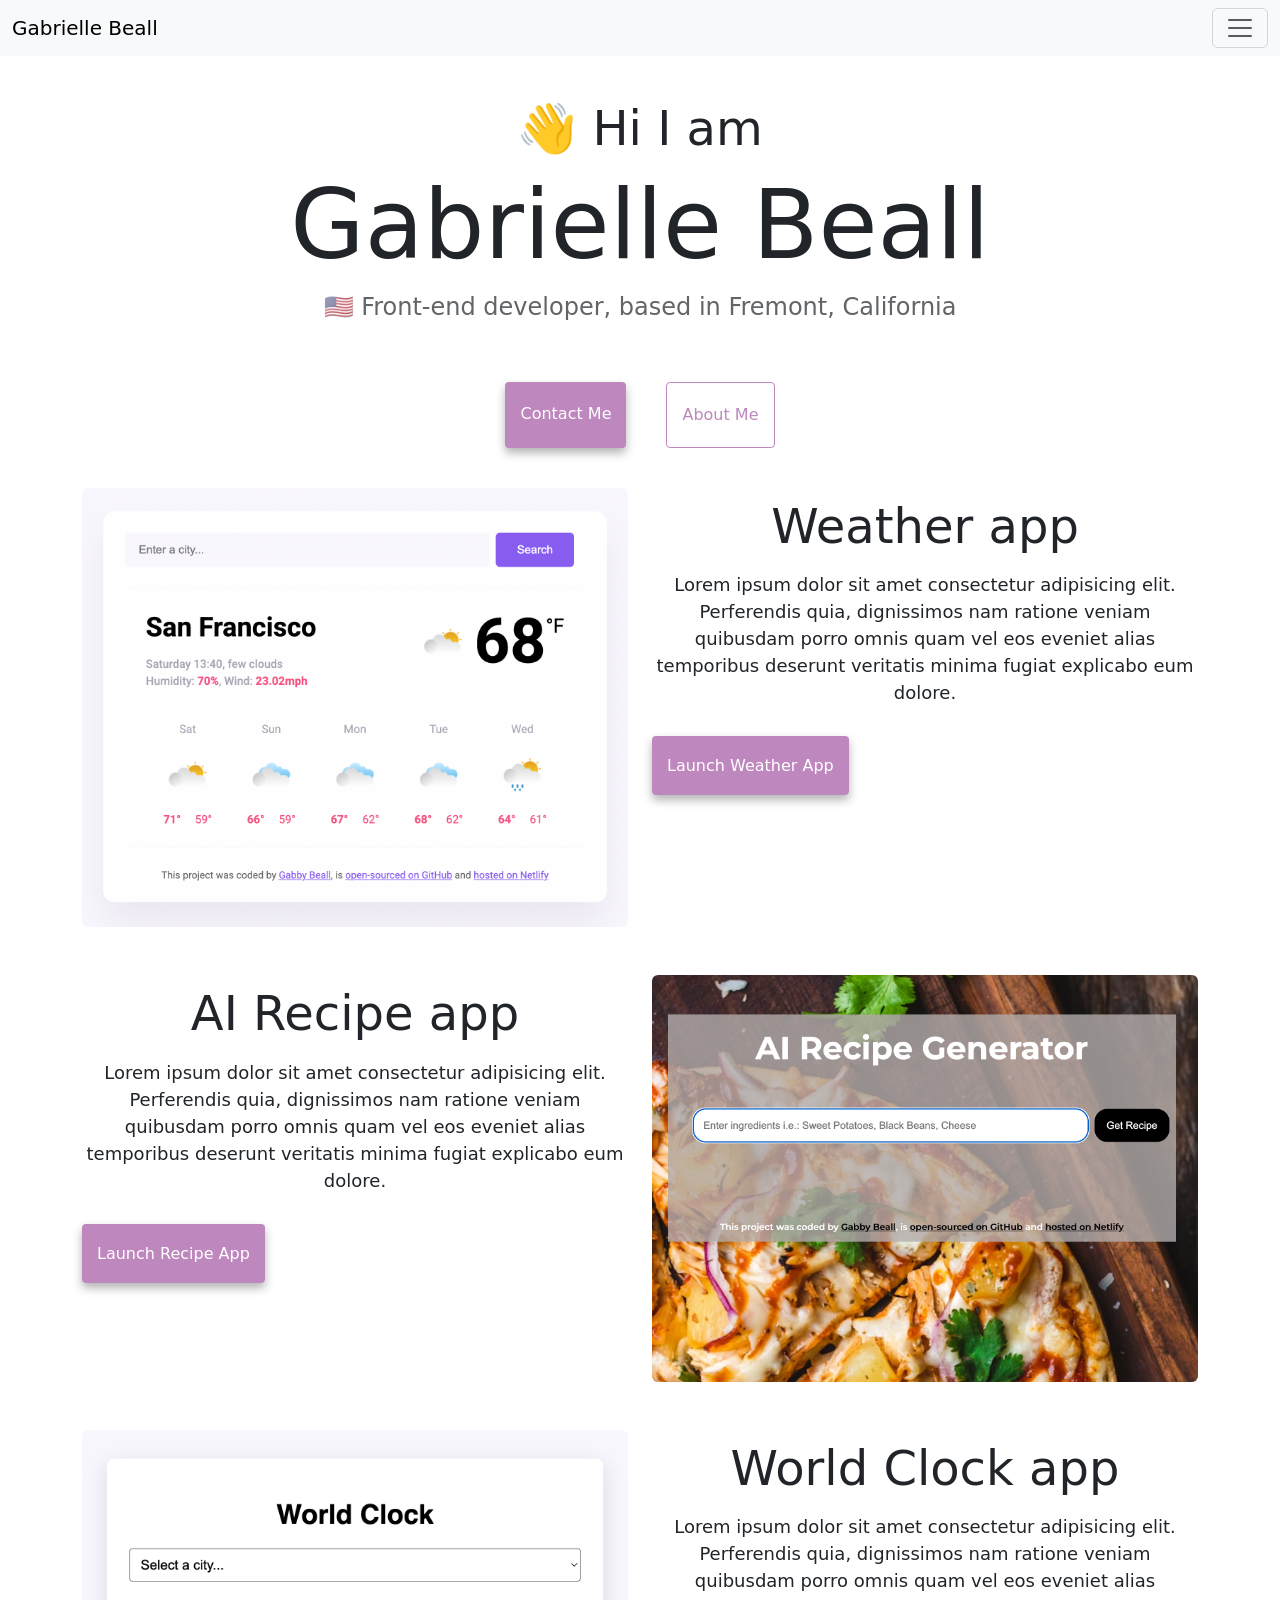
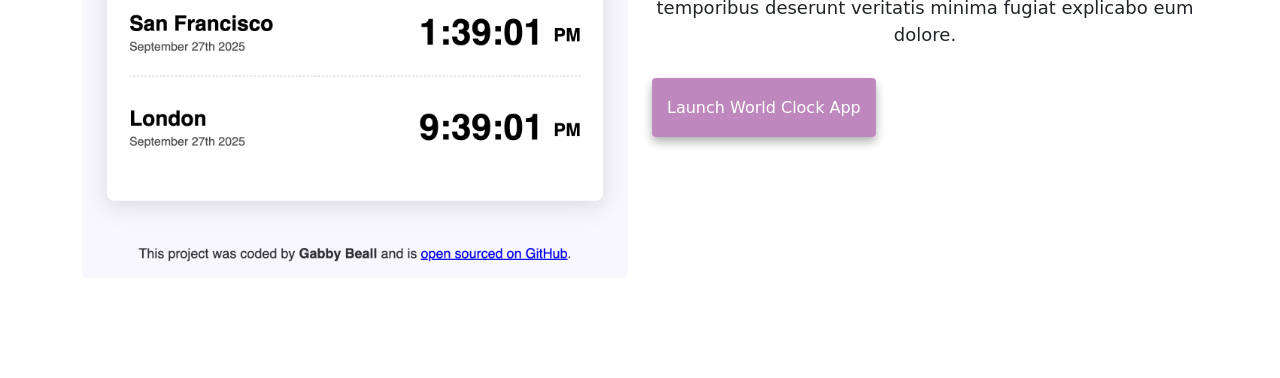
<file: index.html>
<!DOCTYPE html>
<html lang="en">
  <head>
    <meta charset="UTF-8" />
    <meta http-equiv="X-UA-Compatible" content="IE=edge" />
    <meta name="viewport" content="width=device-width, initial-scale=1.0" />
    <meta
      name="description"
      content="Gabrielle Beall is a front-end developer based in California, USA. Check out her projects and contact her for job inquiries"
    />
    <title>Front-end developer - Gabrielle Beall</title>
    <link
      href="https://cdn.jsdelivr.net/npm/bootstrap@5.3.8/dist/css/bootstrap.min.css"
      rel="stylesheet"
      integrity="sha384-sRIl4kxILFvY47J16cr9ZwB07vP4J8+LH7qKQnuqkuIAvNWLzeN8tE5YBujZqJLB"
      crossorigin="anonymous"
    />
    <script
      src="https://cdn.jsdelivr.net/npm/bootstrap@5.3.8/dist/js/bootstrap.bundle.min.js"
      integrity="sha384-FKyoEForCGlyvwx9Hj09JcYn3nv7wiPVlz7YYwJrWVcXK/BmnVDxM+D2scQbITxI"
      crossorigin="anonymous"
    ></script>
    <link rel="stylesheet" href="/style.css" />
  </head>
  <body>
    <nav class="navbar fixed-top bg-body-tertiary">
      <div class="container-fluid">
        <a class="navbar-brand" href="/" title="Homepage">Gabrielle Beall</a>
        <button
          class="navbar-toggler"
          type="button"
          data-bs-toggle="collapse"
          data-bs-target="#navbarNavAltMarkup"
          aria-controls="navbarNavAltMarkup"
          aria-expanded="false"
          aria-label="Toggle navigation"
        >
          <span class="navbar-toggler-icon"></span>
        </button>
        <div class="collapse navbar-collapse" id="navbarNavAltMarkup">
          <div class="navbar-nav">
            <a
              class="nav-link active"
              aria-current="page"
              href="/"
              title="Homepage"
              >Home</a
            >
            <a class="nav-link" href="/about.html" title="About Gabrielle Beall"
              >About me</a
            >
            <a
              class="nav-link"
              href="/about.html#contact"
              title="Contact Gabrielle Beall"
              >Contact me</a
            >
          </div>
        </div>
      </div>
    </nav>
    <h2>👋 Hi I am</h2>
    <h1>Gabrielle Beall</h1>
    <h3>🇺🇸 Front-end developer, based in Fremont, California</h3>
    <div class="navigation-links">
      <a
        href="/about.html#contact"
        class="contact-link"
        title="Contact Gabrielle Beall"
        >Contact me</a
      >
      <a href="/about.html" class="about-link" title="About Gabrielle Beall"
        >About me</a
      >
    </div>
    <div class="container">
      <div class="row">
        <div class="col-sm-6">
          <img
            src="/images/weather.png"
            class="img-fluid rounded d-none d-sm-block"
            alt="weather project"
          />
        </div>
        <div class="col-sm-6">
          <h2 class="mb-3">Weather app</h2>
          <p>
            Lorem ipsum dolor sit amet consectetur adipisicing elit. Perferendis
            quia, dignissimos nam ratione veniam quibusdam porro omnis quam vel
            eos eveniet alias temporibus deserunt veritatis minima fugiat
            explicabo eum dolore.
          </p>
          <div class="mt-5">
            <a
              href="https://gbweatherapp.netlify.app/ "
              class="primary-link project-link"
              target="_blank"
              title="Weather project"
              >Launch Weather App</a
            >
          </div>
        </div>
      </div>
      <div class="row mt-5">
        <div class="col-sm-6">
          <h2 class="mb-3">AI Recipe app</h2>
          <p>
            Lorem ipsum dolor sit amet consectetur adipisicing elit. Perferendis
            quia, dignissimos nam ratione veniam quibusdam porro omnis quam vel
            eos eveniet alias temporibus deserunt veritatis minima fugiat
            explicabo eum dolore.
          </p>
          <div class="mb-5 mt-5">
            <a
              href="https://recipe-generator-gb.netlify.app/"
              class="primary-link project-link"
              target="_blank"
              title="AI Recipe project"
              >Launch Recipe App</a
            >
          </div>
        </div>
        <div class="col-sm-6">
          <img
            src="/images/recipe.png"
            class="img-fluid rounded d-none d-sm-block"
            alt="Recipe project"
          />
        </div>
      </div>
      <div class="row mt-5">
        <div class="col-sm-6">
          <img
            src="/images/worldclock.png"
            class="img-fluid rounded d-none d-sm-block"
            alt="World Clock project"
          />
        </div>
        <div class="col-sm-6">
          <h2 class="mb-3">World Clock app</h2>
          <p>
            Lorem ipsum dolor sit amet consectetur adipisicing elit. Perferendis
            quia, dignissimos nam ratione veniam quibusdam porro omnis quam vel
            eos eveniet alias temporibus deserunt veritatis minima fugiat
            explicabo eum dolore.
          </p>
          <div class="mt-5">
            <a
              href="https://worldclock-gb.netlify.app/"
              class="primary-link project-link"
              target="_blank"
              title="World clock project"
              >Launch World Clock App</a
            >
          </div>
        </div>
      </div>
    </div>
  </body>
</html>
</file>
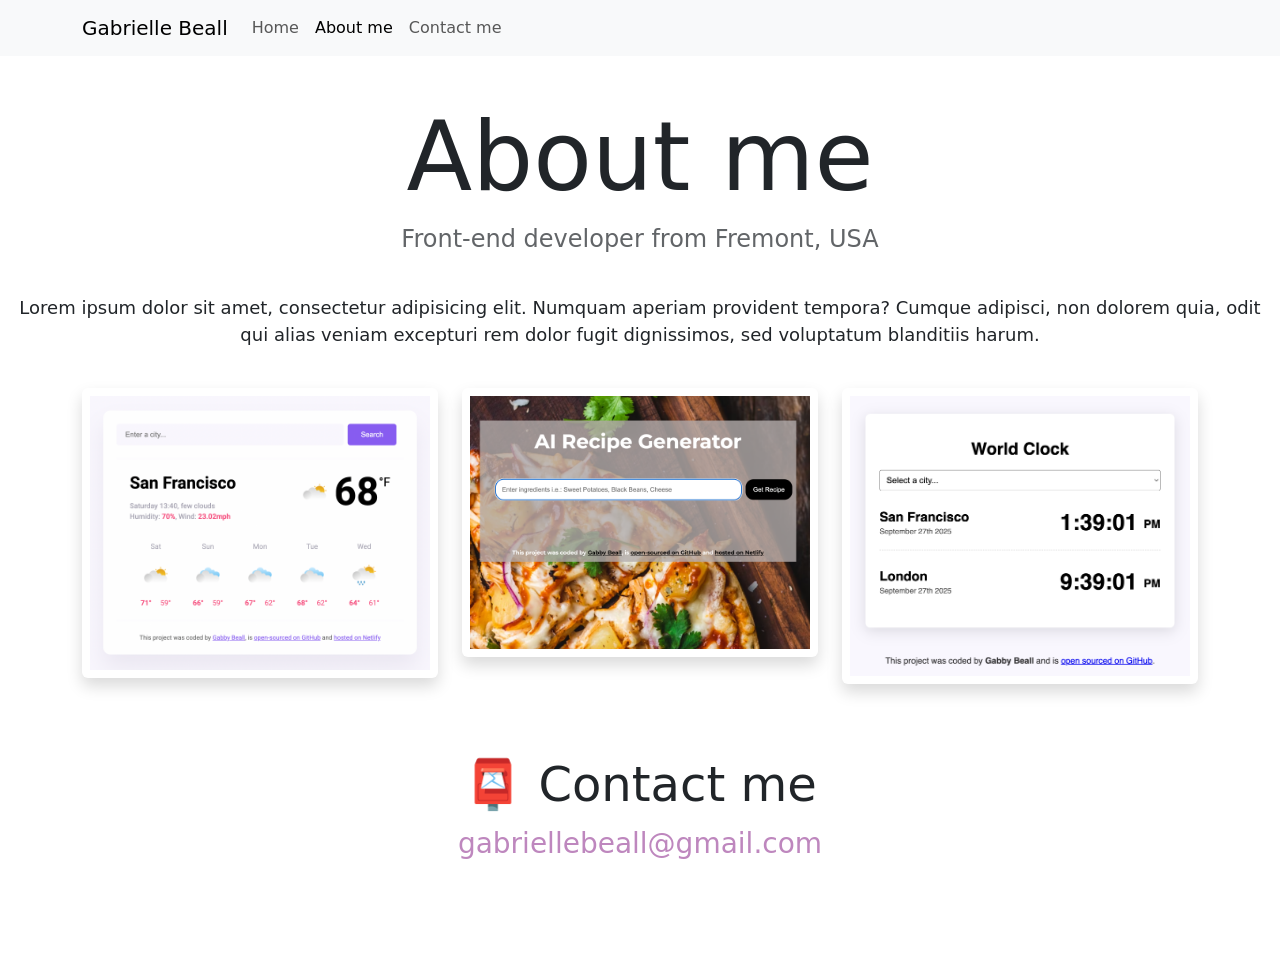
<file: about.html>
<!DOCTYPE html>
<html lang="en">
  <head>
    <meta charset="UTF-8" />
    <meta http-equiv="X-UA-Compatible" content="IE=edge" />
    <meta name="viewport" content="width=device-width, initial-scale=1.0" />
    <meta
      name="description"
      content=" About Gabrielle Beall- front-end developer based in California, USA. Check out her projects and contact her for job inquiries"
    />
    <link
      href="https://cdn.jsdelivr.net/npm/bootstrap@5.3.8/dist/css/bootstrap.min.css"
      rel="stylesheet"
      integrity="sha384-sRIl4kxILFvY47J16cr9ZwB07vP4J8+LH7qKQnuqkuIAvNWLzeN8tE5YBujZqJLB"
      crossorigin="anonymous"
    />
    <script
      src="https://cdn.jsdelivr.net/npm/bootstrap@5.3.8/dist/js/bootstrap.bundle.min.js"
      integrity="sha384-FKyoEForCGlyvwx9Hj09JcYn3nv7wiPVlz7YYwJrWVcXK/BmnVDxM+D2scQbITxI"
      crossorigin="anonymous"
    ></script>
    <link rel="stylesheet" href="/style.css" />
    <title>About me- Gabrielle Beall</title>
  </head>
  <body>
    <nav class="navbar navbar-expand-lg navbar-light bg-light fixed-top">
      <div class="container">
        <a class="navbar-brand" href="/">Gabrielle Beall</a>
        <button
          class="navbar-toggler"
          type="button"
          data-bs-toggle="collapse"
          data-bs-target="#navbarNav"
          aria-controls="navbarNav"
          aria-expanded="false"
          aria-label="Toggle navigation"
        >
          <span class="navbar-toggler-icon"></span>
        </button>
        <div class="collapse navbar-collapse" id="navbarNav">
          <ul class="navbar-nav">
            <li class="nav-item">
              <a class="nav-link" aria-current="page" href="/" title="Homepage"
                >Home</a
              >
            </li>
            <li class="nav-item">
              <a
                class="nav-link active"
                href="/about.html"
                title="About Gabrielle Beall"
                >About me</a
              >
            </li>
            <li class="nav-item">
              <a
                class="nav-link"
                href="/about.html#contact"
                title="Contact Gabrielle Beall"
                >Contact me</a
              >
            </li>
          </ul>
        </div>
      </div>
    </nav>
    <h1>About me</h1>
    <h3>Front-end developer from Fremont, USA</h3>
    <div class="about-paragraphs text-center">
      <p>
        Lorem ipsum dolor sit amet, consectetur adipisicing elit. Numquam
        aperiam provident tempora? Cumque adipisci, non dolorem quia, odit qui
        alias veniam excepturi rem dolor fugit dignissimos, sed voluptatum
        blanditiis harum.
      </p>
    </div>
    <div class="container">
      <div class="row">
        <div class="col-sm-4">
          <img
            src="/images/weather.png"
            class="img-fluid p-2 mb-4 shadow rounded"
            alt="Weather project"
          />
        </div>
        <div class="col-sm-4">
          <img
            src="/images/recipe.png"
            class="img-fluid p-2 mb-4 shadow rounded"
            alt="AI Recipe project"
          />
        </div>
        <div class="col-sm-4">
          <img
            src="/images/worldclock.png"
            class="img-fluid p-2 mb-4 shadow rounded"
            alt="World clock project"
          />
        </div>
      </div>
    </div>
    <div id="contact" class="mt-5">
      <h2>📮 Contact me</h2>
      <a href="mailto:gabbymenz@gmail.com" class="email-link">
        gabriellebeall@gmail.com
      </a>
    </div>
  </body>
</html>
</file>
<file: style.css>
:root {
  --primary-color: rgb(190, 135, 190);
  --secondary-color: rgb(244, 225, 244);
  --box-shadow: 0 5px 10px rgba(0, 0, 0, 0.3);
}

body {
  margin: 100px 0;
}

h1,
h2,
h3 {
  text-align: center;
  margin: 10px;
}

h1 {
  font-size: 96px;
}

h2 {
  font-size: 48px;
}

h3 {
  font-size: 24px;
  opacity: 0.7;
}

p {
  font-size: 18px;
  line-height: 1.5;
  text-align: center;
}

.navigation-links {
  display: flex;
  justify-content: center;
  margin-top: 40px;
  margin-bottom: 20px;
}

.navigation-links a {
  margin: 20px;
  border-radius: 4px;
  padding: 20px 15px;
  text-decoration: none;
  text-transform: capitalize;
}

.contact-link {
  background: var(--primary-color);
  color: white;
  box-shadow: var(--box-shadow);
}

.about-link {
  border: 1px solid var(--primary-color);
  color: var(--primary-color);
}

.primary-link {
  border-radius: 4px;
  padding: 20px 15px;
  text-decoration: none;
  text-transform: capitalize;
  background: var(--primary-color);
  box-shadow: var(--box-shadow);
  color: white;
}

.homepage-link {
  text-align: center;
  display: block;
  color: var(--primary-color);
}

.about-paragraphs {
  display: flex;
  margin: 30px auto;
}

.about-paragraphs p {
  margin: 10px;
}

.email-link {
  display: flex;
  justify-content: center;
  color: var(--primary-color);
  font-size: 28px;
  text-decoration: none;
}

.email-link:hover {
  text-decoration: underline;
}

@media (max-width: 576px) {
  h1 {
    font-size: 48px;
    line-height: 1.5;
  }

  h2 {
    font-size: 32px;
    text-align: center;
  }

  p {
    text-align: center;
  }

  .project-link {
    display: block;
    text-align: center;
    margin: 0 20px;
  }
}
</file>
